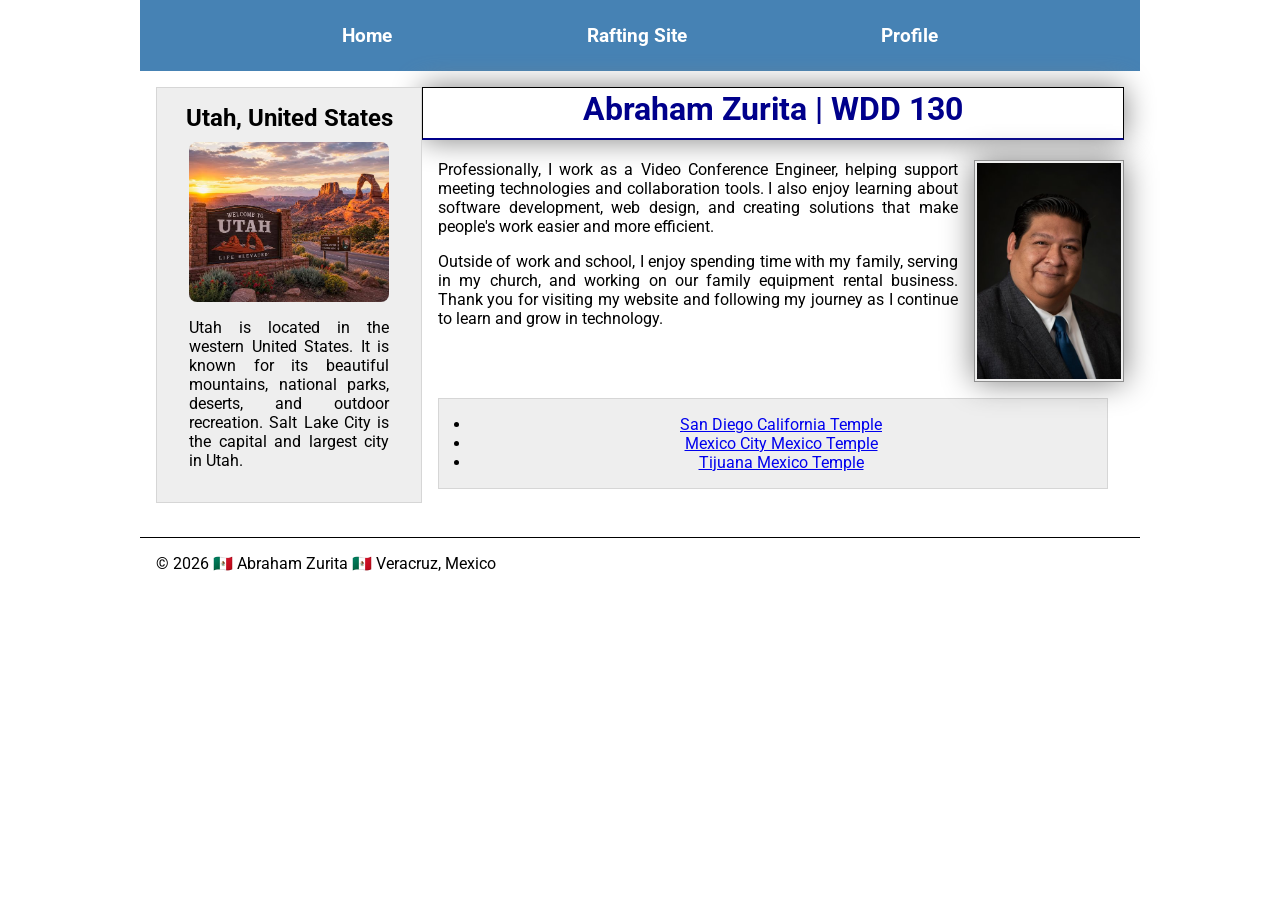
<file: index.html>
<!DOCTYPE html>
<html lang="en-US">

<head>
    <meta charset="UTF-8">
    <meta name="viewport" content="width=device-width, initial-scale=1.0">
    <title>WDD 130 | Abraham Zurita</title>

    <meta name="description" content="Personal home page for Abraham Zurita in WDD 130 featuring web development assignments, projects, and learning activities">
    <meta name="author" content="Abraham Zurita">

    <link rel="stylesheet" href="styles/styles.css">

    <link rel="preconnect" href="https://fonts.googleapis.com">
    <link rel="preconnect" href="https://fonts.gstatic.com" crossorigin>
    <link href="https://fonts.googleapis.com/css2?family=Roboto:ital,wght@0,100..900;1,100..900&display=swap" rel="stylesheet">
</head>

<body>
    <header>
        <nav>
            <a href="#">Home</a>
            <a href="https://azuritaldsbc.github.io/wdd130/wwr/about.html">Rafting Site</a>
            <a href="https://www.linkedin.com/in/abraham-zurita-itprofessional" target="_blank">Profile</a>
        </nav>
    </header>
    <div class="grid">
        <main>
            <h1>Abraham Zurita | WDD 130</h1>

            <img src="images/profile.jpg" alt="Photo of Abraham Zurita">
            <p>
                Professionally, I work as a Video Conference Engineer, helping support meeting
                technologies and collaboration tools. I also enjoy learning about software
                development, web design, and creating solutions that make people's work easier
                and more efficient.
            </p>

            <p>
                Outside of work and school, I enjoy spending time with my family, serving in
                my church, and working on our family equipment rental business. Thank you for
                visiting my website and following my journey as I continue to learn and grow
                in technology.
            </p>

            <ul class="box indent">
                <li>
                    <a href="https://www.churchofjesuschrist.org/temples/details/san-diego-california-temple?lang=eng" target="_blank">San Diego California Temple</a>
                </li>
                <li>
                    <a href="https://www.churchofjesuschrist.org/temples/details/mexico-city-mexico-temple?lang=eng" target="_blank">Mexico City Mexico Temple</a>
                </li>
                <li>
                    <a href="https://www.churchofjesuschrist.org/temples/details/tijuana-mexico-temple?lang=eng" target="_blank">Tijuana Mexico Temple</a>
                </li>
            </ul>
        </main>

        <aside class="box">
            <h2>Utah, United States</h2>

            <img src="images/utah-landscape.jpeg" alt="Utah Landscape">

            <p>
                Utah is located in the western United States. It is known for its beautiful
                mountains, national parks, deserts, and outdoor recreation. Salt Lake City
                is the capital and largest city in Utah.
            </p>
        </aside>
    </div>
    <footer>
        <p>&copy; 2026 🇲🇽 Abraham Zurita 🇲🇽 Veracruz, Mexico</p>
    </footer>
</body>

</html>
</file>
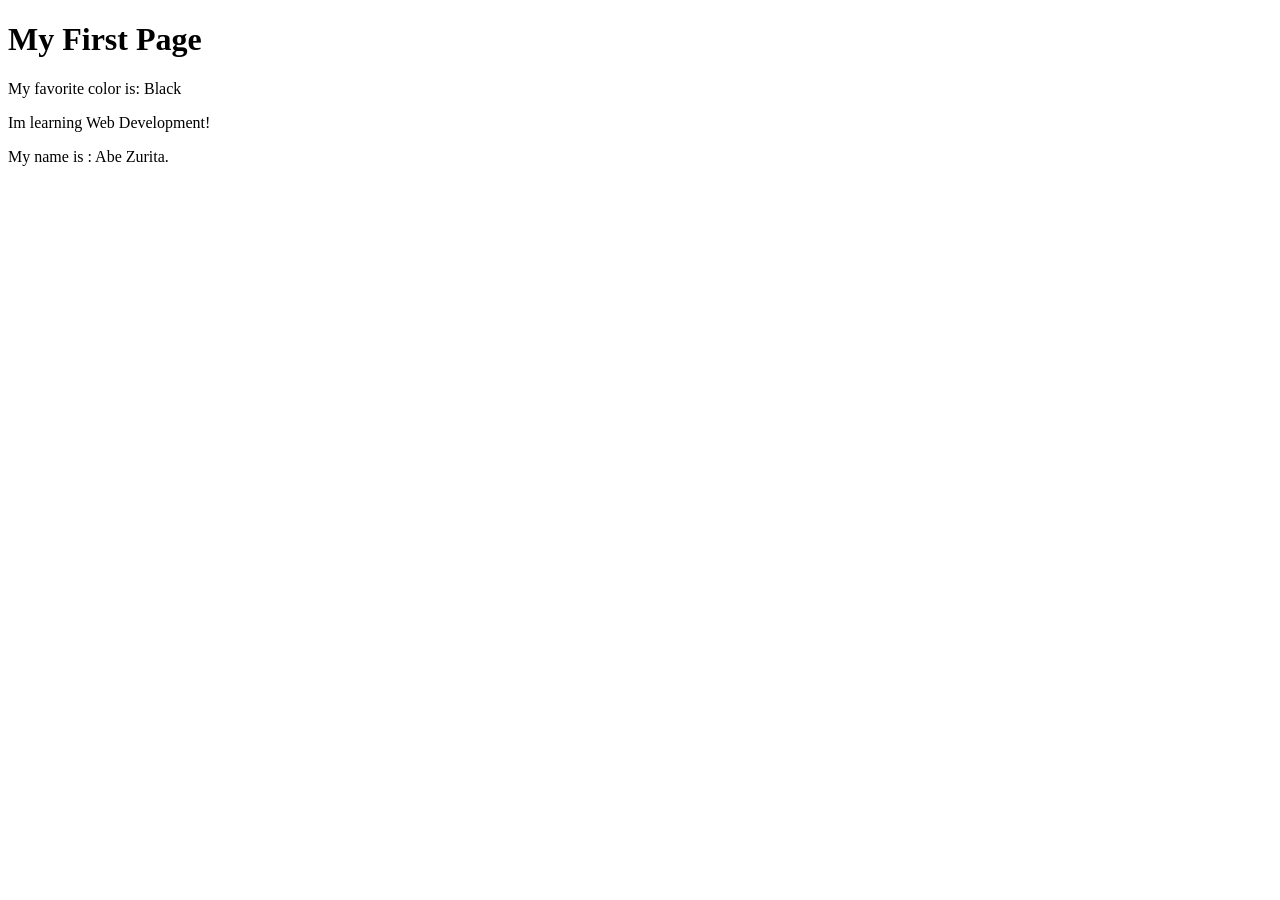
<file: week01/first-page.html>
<!DOCTYPE html>
<html lang="en">

<head>
    <meta charset="UTF-8">
    <meta name="viewport" content="width=device-width, initial-scale=1.0">
    <title>My First Page</title>
</head>

<body>
    <h1>My First Page</h1>
    <p>My favorite color is: Black
    <p> Im learning Web Development!
    <p>My name is : Abe Zurita.
</body>

</html>
</file>
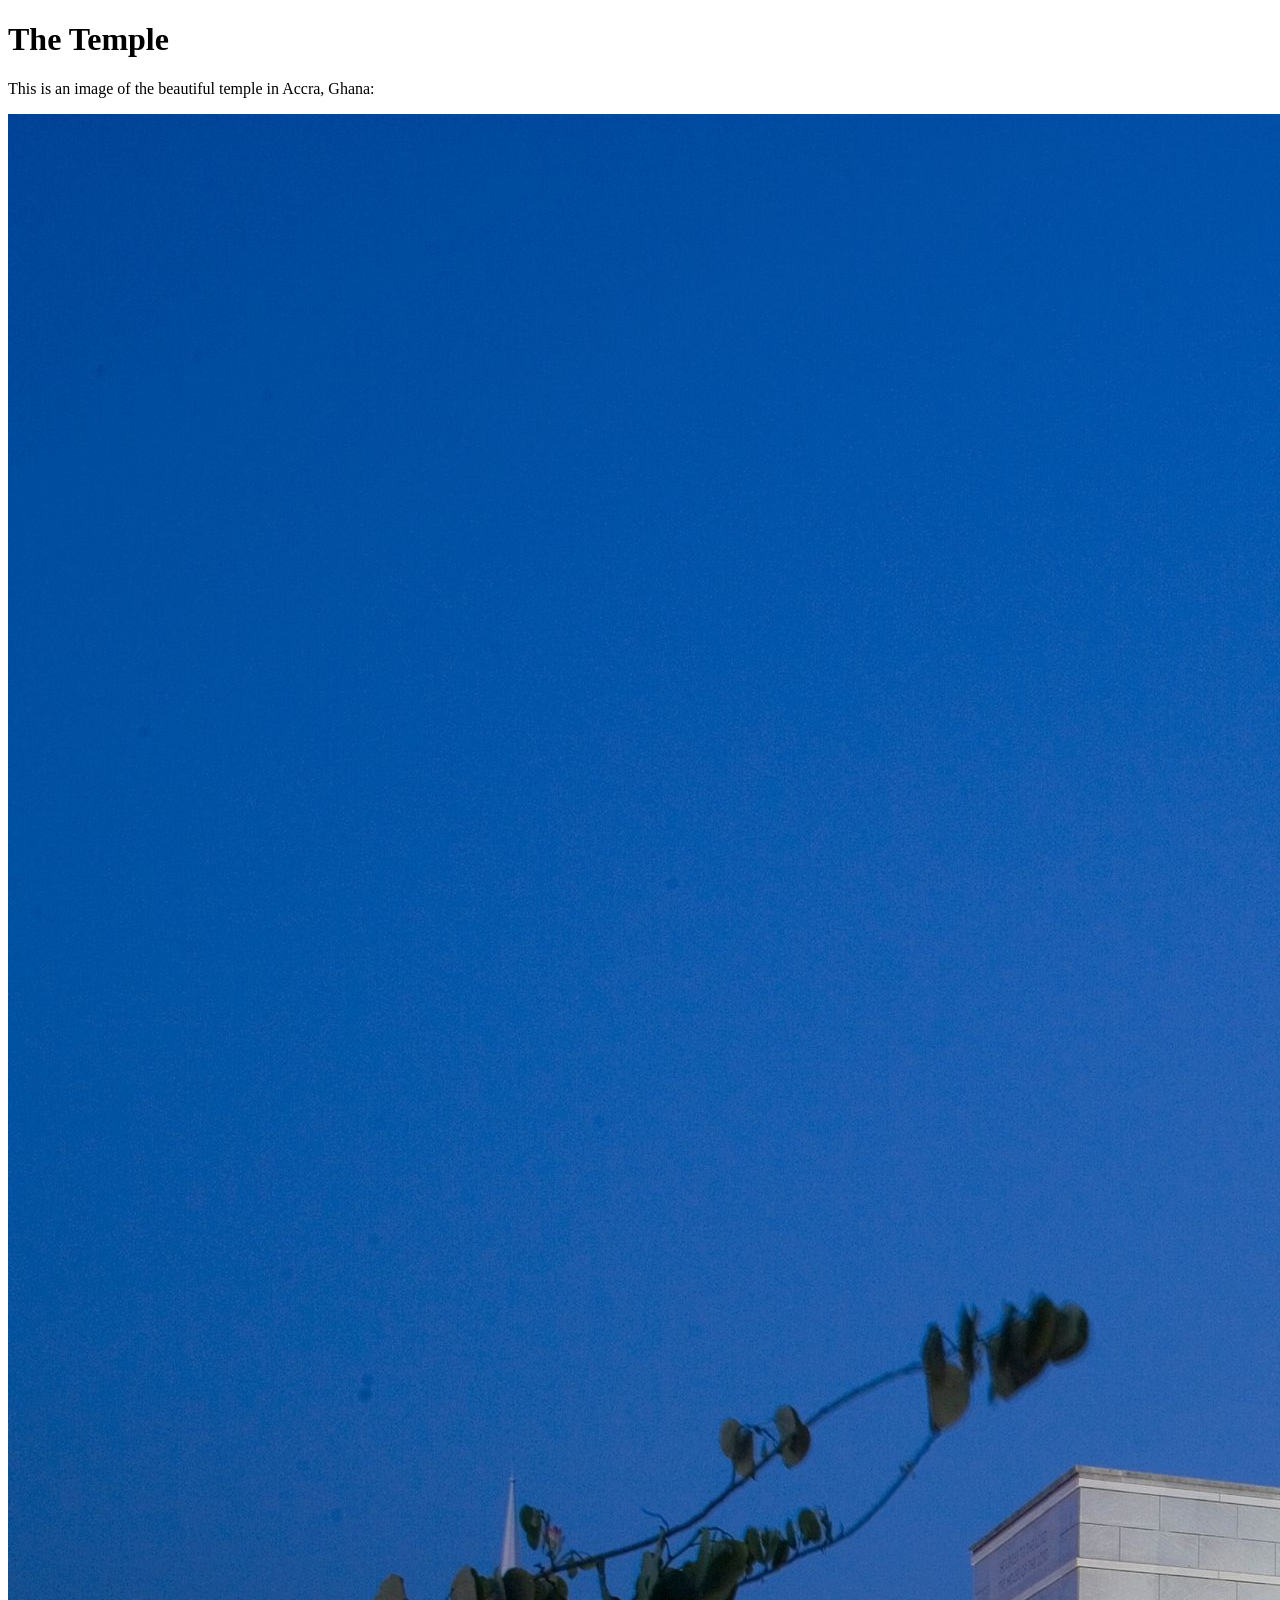
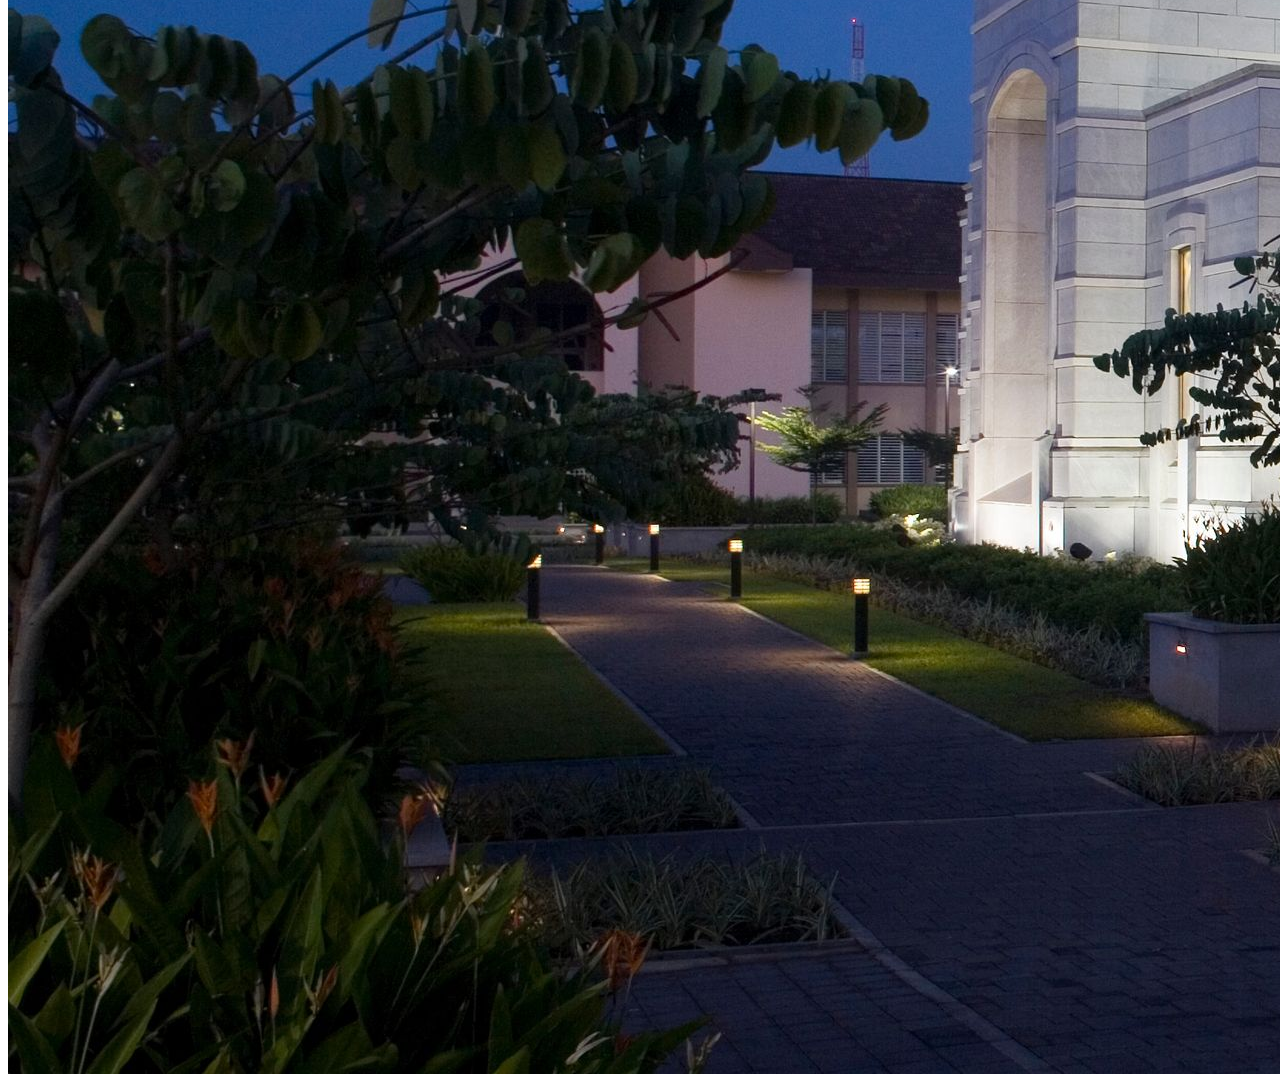
<file: week01/images.html>
<!DOCTYPE html>
<html lang="en">

<head>
    <meta charset="UTF-8">
    <meta name="viewport" content="width=device-width, initial-scale=1.0">
    <title>Temple Image</title>
</head>

<body>
    <h1>The Temple</h1>
    <p>This is an image of the beautiful temple in Accra, Ghana:</p>
    <img src="images/temple-large.jpeg" alt="The Accra Ghana Temple">

</body>

</html>
</file>
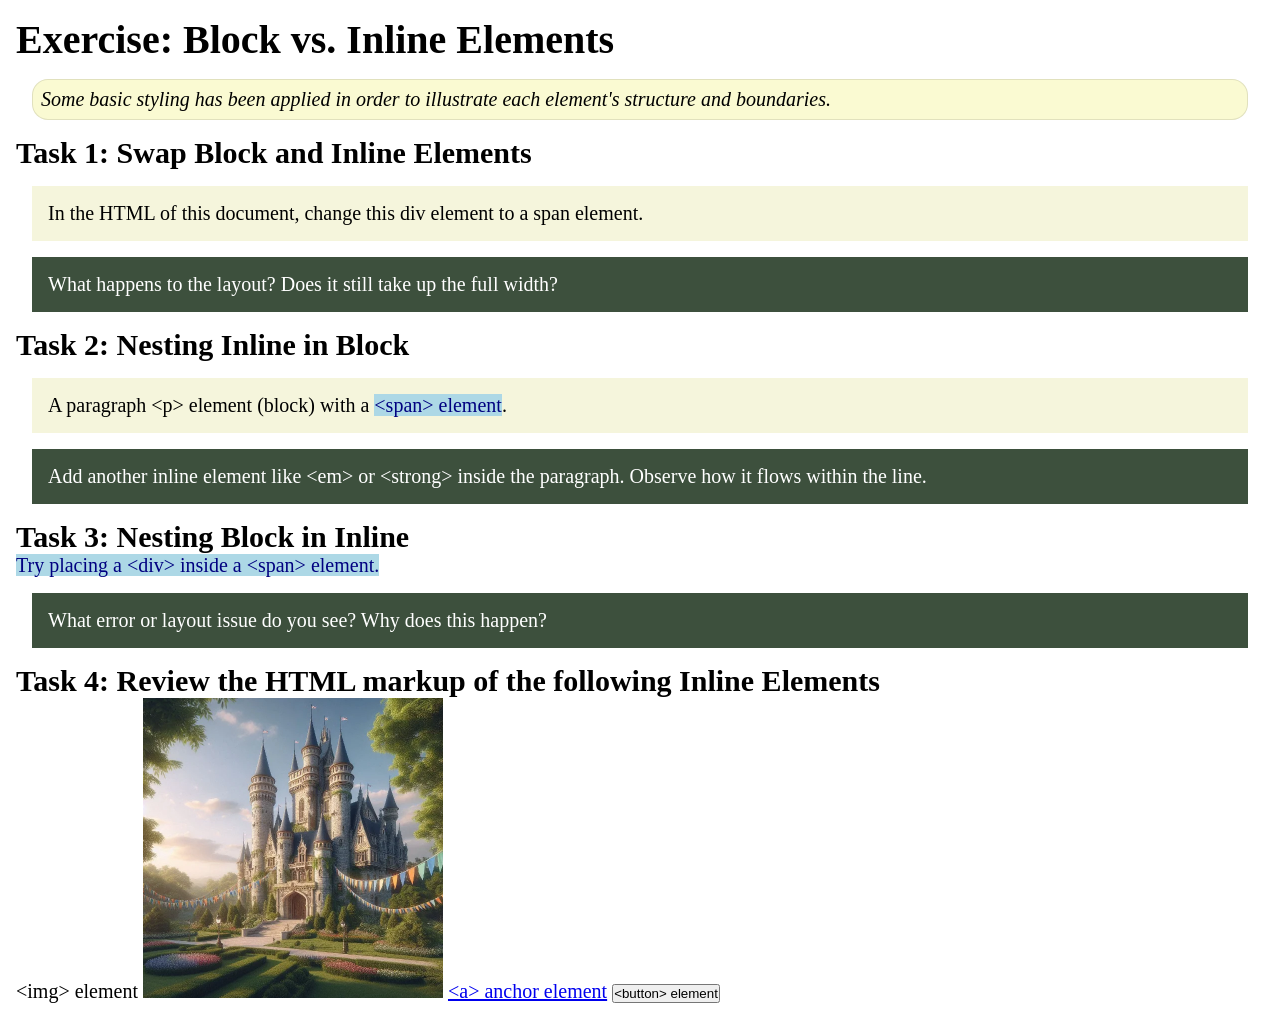
<file: week02/block-vs-inline.html>
<!DOCTYPE html>
<html lang="en">

<head>
    <meta charset="UTF-8">
    <meta name="viewport" content="width=device-width, initial-scale=1.0">
    <title>Exercise: Block vs. Inline Elements</title>
    <link rel="stylesheet" href="styles/block-vs-inline.css">
</head>

<body>
    <main>
        <h1>Exercise: Block vs. Inline Elements</h1>
        <p class="note">Some basic styling has been applied in order to illustrate each element's structure and boundaries.</p>

        <h2>Task 1: Swap Block and Inline Elements</h2>
        <div>In the HTML of this document, change this div element to a span element.</div>

        <p class="question">What happens to the layout? Does it still take up the full width?</p>

        <h2>Task 2: Nesting Inline in Block</h2>
        <p>A paragraph &lt;p&gt; element (block) with a <span>&lt;span&gt; element</span>.</p>
        <p class="question">Add another inline element like &lt;em&gt; or &lt;strong&gt; inside the paragraph. Observe how it flows within the line.</p>

        <h2>Task 3: Nesting Block in Inline</h2>
        <span>Try placing a &lt;div&gt; inside a &lt;span&gt; element.</span>
        <p class="question">What error or layout issue do you see? Why does this happen?</p>

        <h2>Task 4: Review the HTML markup of the following Inline Elements</h2>
        &lt;img&gt; element
        <img src="images/castle.webp" alt="placeholder image (images are inline)" width="300" height="300">
        <a href="https://churchofjesuschrist.org">&lt;a&gt; anchor element</a>
        <button type="button">&lt;button&gt; element</button>
    </main>
</body>

</html>
</file>
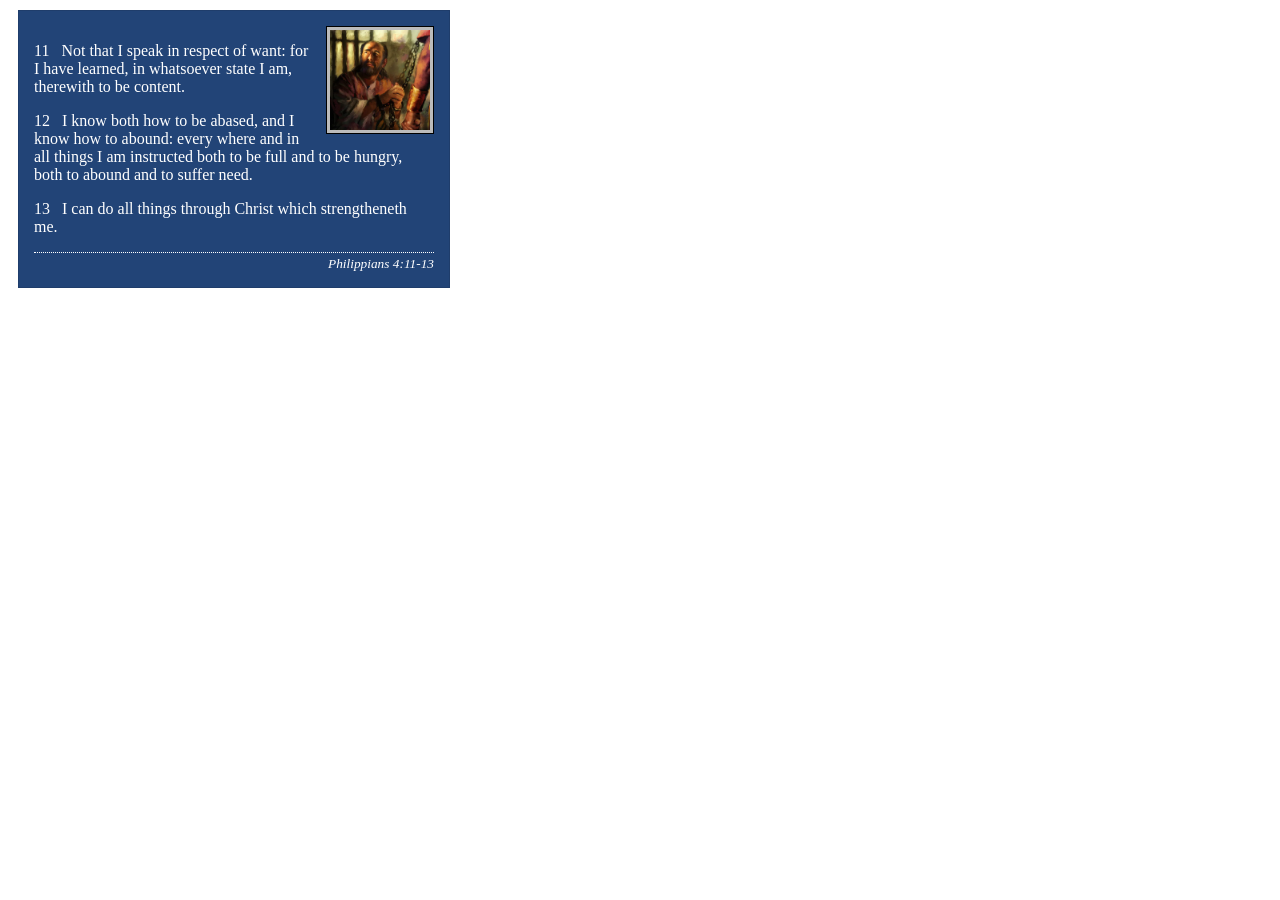
<file: week02/box-model-solution.html>
<!DOCTYPE html>
<html lang="en">

<head>
    <meta charset="UTF-8">
    <meta name="viewport" content="width=device-width, initial-scale=1.0">
    <title>Box Model Activity</title>
    <link rel="stylesheet" href="styles/box-model-solution.css">
</head>

<body>
    <main>
        <div class="callout">
            <img src="images/apostle-paul-imprisoned.webp" alt="Paul the Apostle - Imprisoned in Rome" width="200" height="200">
            <blockquote>
                <p>11 &nbsp; Not that I speak in respect of want: for I have learned, in whatsoever state I am, therewith to be content.</p>
                <p>12 &nbsp; I know both how to be abased, and I know how to abound: every where and in all things I am instructed both to be full and to be hungry, both to abound and to suffer need.</p>
                <p>13 &nbsp; I can do all things through Christ which strengtheneth me.</p>
            </blockquote>
            <cite>Philippians 4:11-13</cite>
        </div>
    </main>
</body>

</html>
</file>
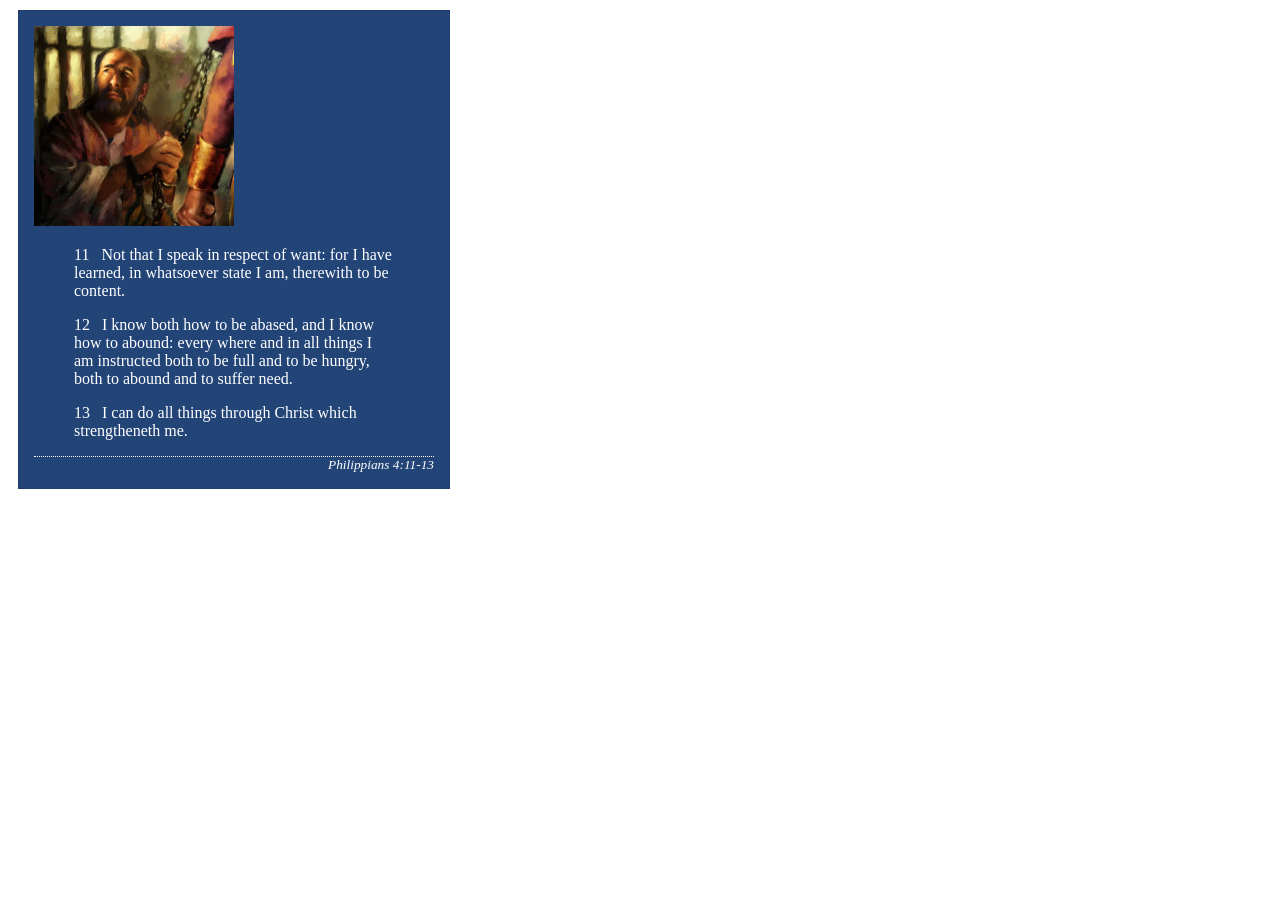
<file: week02/box-model.html>
<!DOCTYPE html>
<html lang="en">

<head>
    <meta charset="UTF-8">
    <meta name="viewport" content="width=device-width, initial-scale=1.0">
    <title>Box Model Activity</title>
    <link rel="stylesheet" href="styles/box-model.css">
</head>

<body>
    <main>
        <div class="callout">
            <img src="images/apostle-paul-imprisoned.webp" alt="Paul the Apostle - Imprisoned in Rome" width="200" height="200">
            <blockquote>
                <p>11 &nbsp; Not that I speak in respect of want: for I have learned, in whatsoever state I am, therewith to be content.</p>
                <p>12 &nbsp; I know both how to be abased, and I know how to abound: every where and in all things I am instructed both to be full and to be hungry, both to abound and to suffer need.</p>
                <p>13 &nbsp; I can do all things through Christ which strengtheneth me.</p>
            </blockquote>
            <cite>Philippians 4:11-13</cite>
        </div>
    </main>
</body>

</html>
</file>
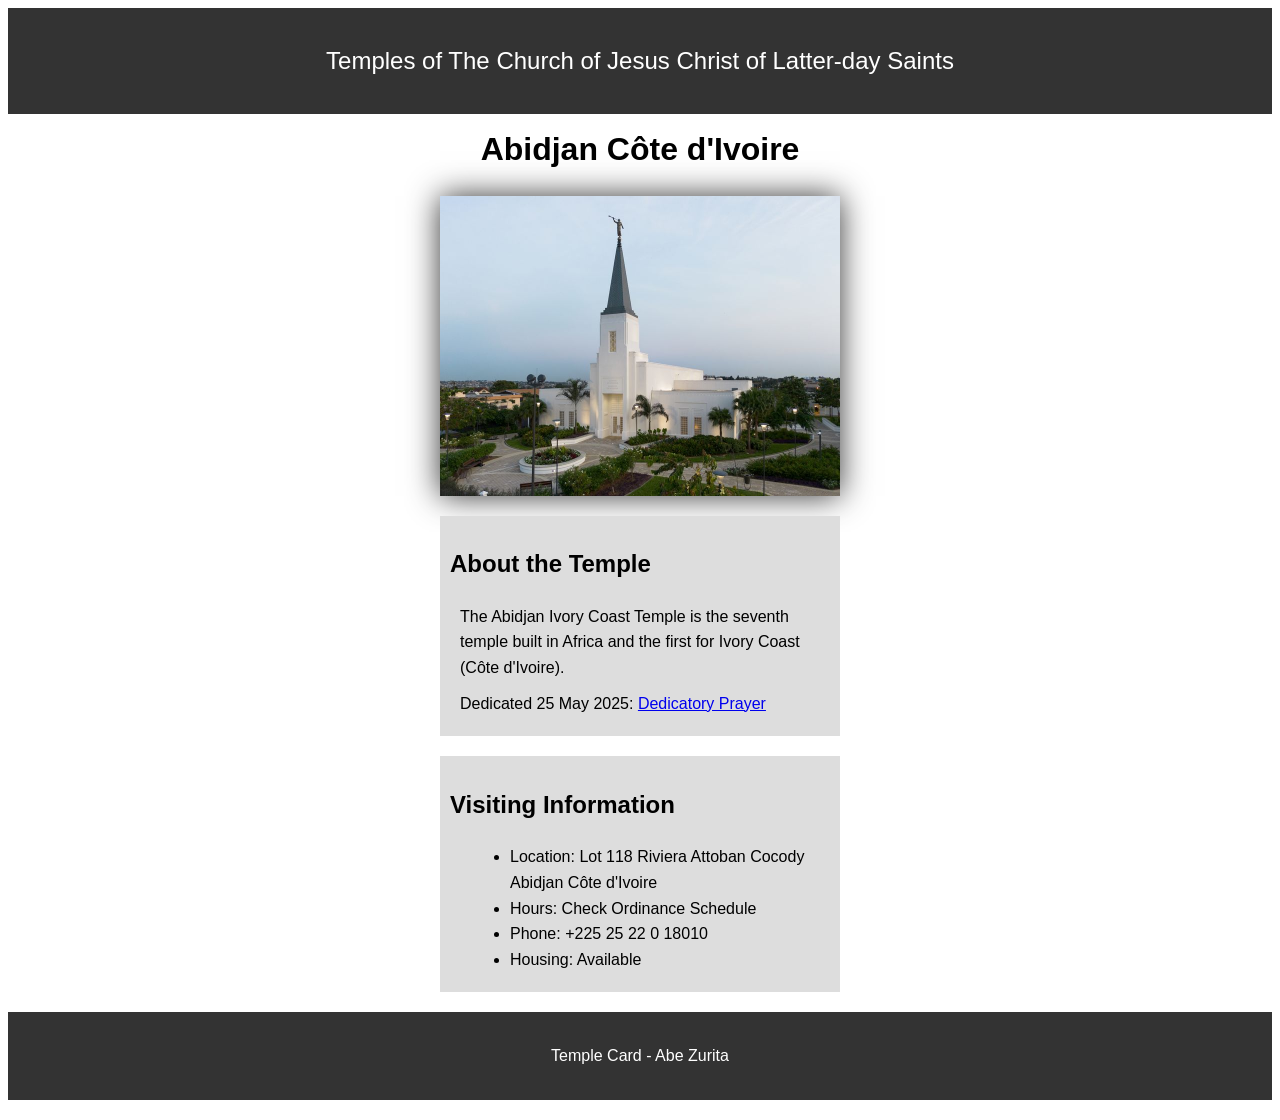
<file: week02/temple.html>
<!DOCTYPE html>
<html lang="en">

<head>
    <meta charset="UTF-8">
    <meta name="viewport" content="width=device-width, initial-scale=1.0">
    <title>Temple Card - Abidjan Côte d'Ivoire</title>
    <link rel="stylesheet" href="styles/temple.css">
</head>

<body>
    <header>
        <p>Temples of The Church of Jesus Christ of Latter-day Saints</p>
    </header>
    <main>
        <h1>Abidjan Côte d'Ivoire</h1>
        <picture>
            <img src="images/abidjan-ivory-coast.jpeg" alt="Abidjan Côte d'Ivoire Temple">
        </picture>
        <section>
            <h2>About the Temple</h2>
            <p>The Abidjan Ivory Coast Temple is the seventh temple built in Africa and the first for Ivory Coast (Côte d'Ivoire).</p>
            <p>Dedicated 25 May 2025: <a href="https://www.churchofjesuschrist.org/temples/dedicatory-prayer/abidjan-ivory-coast-temple/2025-05-25?lang=eng" target="_blank" rel="noopener noreferrer">Dedicatory Prayer</a></p>
        </section>
        <section>
            <h2>Visiting Information</h2>
            <ul>
                <li>Location: Lot 118 Riviera Attoban Cocody Abidjan Côte d'Ivoire</li>
                <li>Hours: Check Ordinance Schedule</li>
                <li>Phone: +225 25 22 0 18010</li>
                <li>Housing: Available</li>
            </ul>
        </section>
    </main>
    <footer>
        <p>Temple Card - Abe Zurita</p>
    </footer>
</body>

</html>
</file>
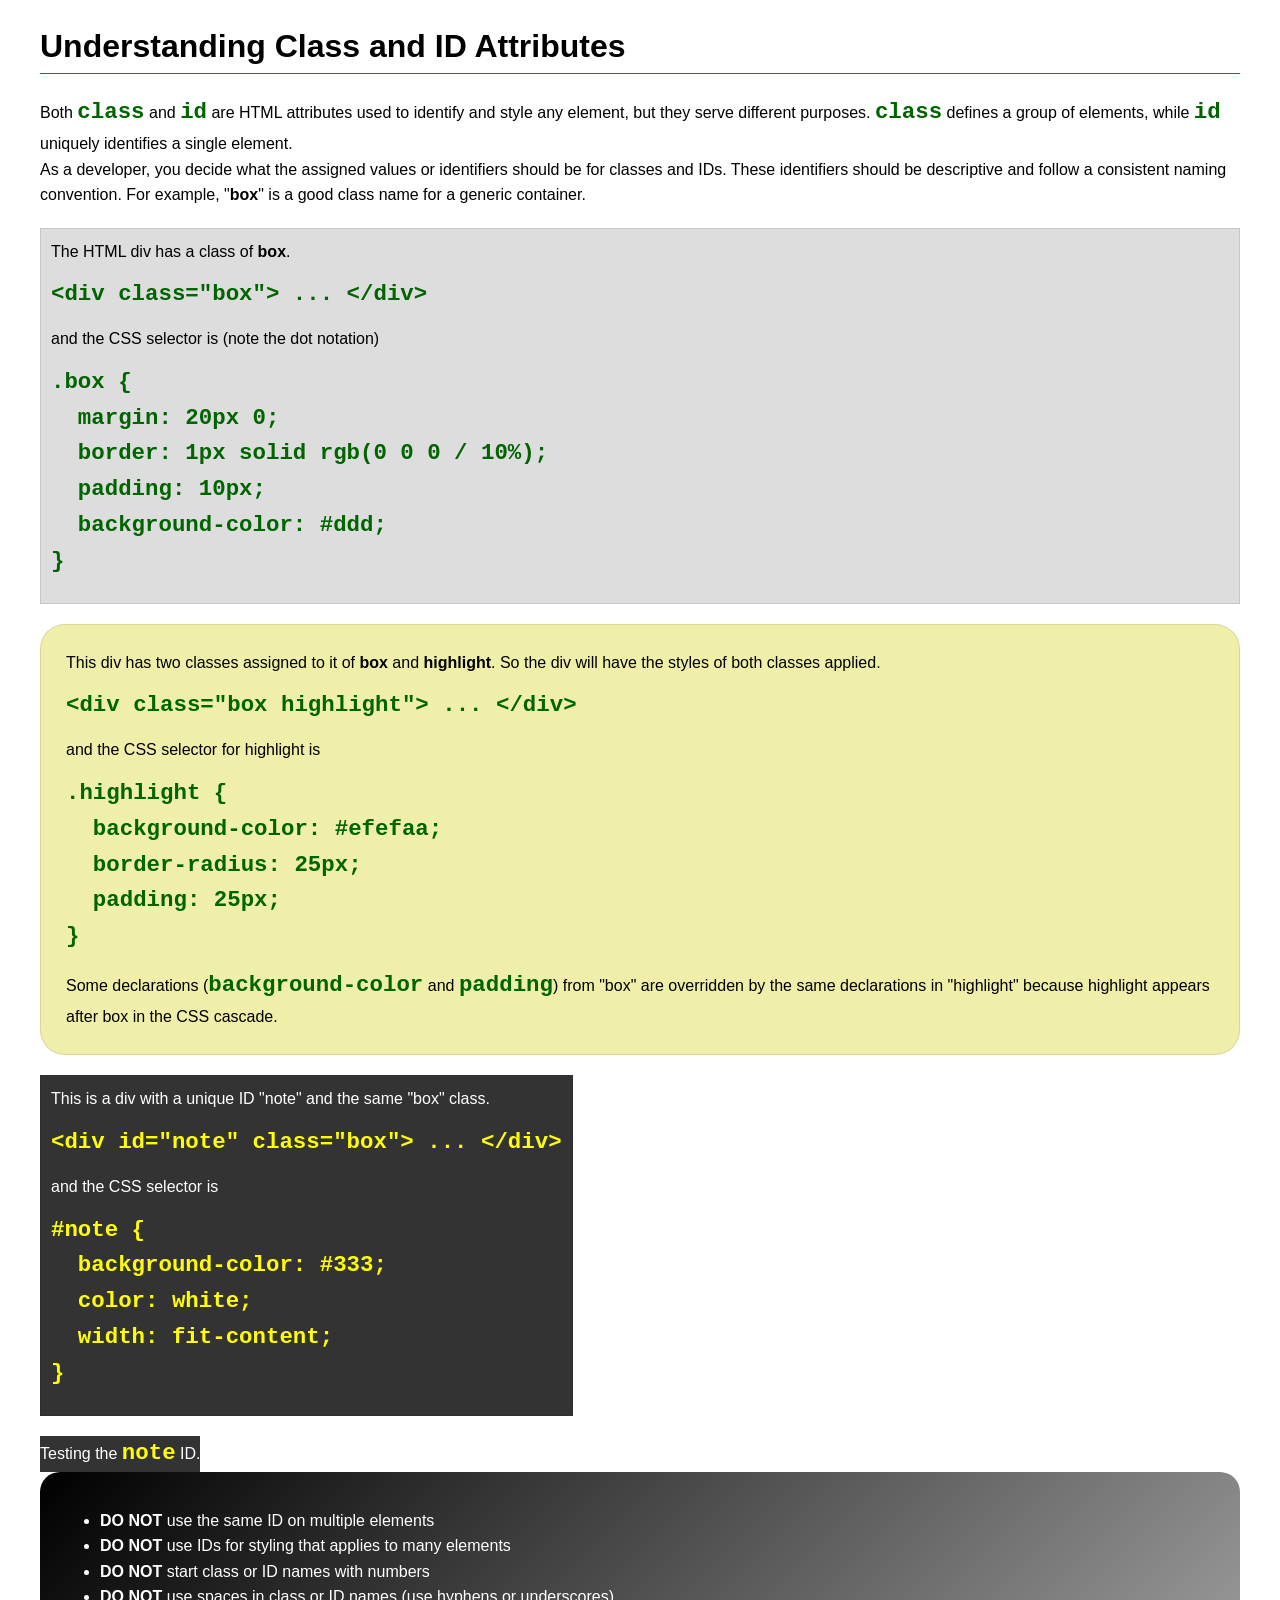
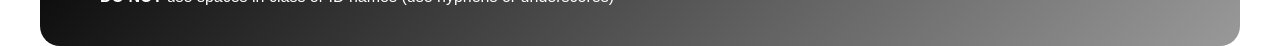
<file: week03/class-and-id.html>
<!DOCTYPE html>
<html lang="en">

<head>
    <meta charset="UTF-8">
    <meta name="viewport" content="width=device-width, initial-scale=1.0">
    <title>Class vs ID Attributes</title>
    <link rel="stylesheet" href="styles/class-and-id.css">
</head>

<body>
    <h1>Understanding Class and ID Attributes</h1>
    <p>Both <code>class</code> and <code>id</code> are HTML attributes used to identify and style any element, but they serve different purposes. <code>class</code> defines a group of elements, while <code>id</code> uniquely identifies a single element.</p>
    <p>As a developer, you decide what the assigned values or identifiers should be for classes and IDs. These identifiers should be descriptive and follow a consistent naming convention. For example, "<strong>box</strong>" is a good class name for a generic container.</p>
    <div class="box">
        <p>The HTML div has a class of <strong>box</strong>.</p>
        <pre><code class="html">&lt;div class="box"&gt; ... &lt;/div&gt;</code></pre>
        and the CSS selector is (note the dot notation)
        <pre><code class="css">.box {
  margin: 20px 0;
  border: 1px solid rgb(0 0 0 / 10%);
  padding: 10px;
  background-color: #ddd; 
}</code></pre>
    </div>

    <div class="box highlight">
        <p>This div has two classes assigned to it of <strong>box</strong> and <strong>highlight</strong>. So the div will have the styles of both classes applied.</p>
        <pre><code class="html">&lt;div class="box highlight"&gt; ... &lt;/div&gt;</code></pre>
        and the CSS selector for highlight is
        <pre><code class="css">.highlight {
  background-color: #efefaa;
  border-radius: 25px;
  padding: 25px;
}</code></pre>
        <p>Some declarations (<code>background-color</code> and <code>padding</code>) from "box" are overridden by the same declarations in "highlight" because highlight appears after box in the CSS cascade.</p>
    </div>

    <div id="note" class="box">
        <p>This is a div with a unique ID "note" and the same "box" class.</p>
        <pre><code class="html">&lt;div id="note" class="box"&gt; ... &lt;/div&gt;</code></pre>
        and the CSS selector is
        <pre><code class="css">#note {
  background-color: #333;
  color: white;
  width: fit-content;
}</code></pre>
    </div>

    <div id="note">
        <p>Testing the <code>note</code> ID.</p>
    </div>

    <section id="best-practice">
        <ul>
            <li><strong>DO NOT</strong> use the same ID on multiple elements</li>
            <li><strong>DO NOT</strong> use IDs for styling that applies to many elements</li>
            <li><strong>DO NOT</strong> start class or ID names with numbers</li>
            <li><strong>DO NOT</strong> use spaces in class or ID names (use hyphens or underscores)</li>
        </ul>
    </section>

</body>

</html>
</file>
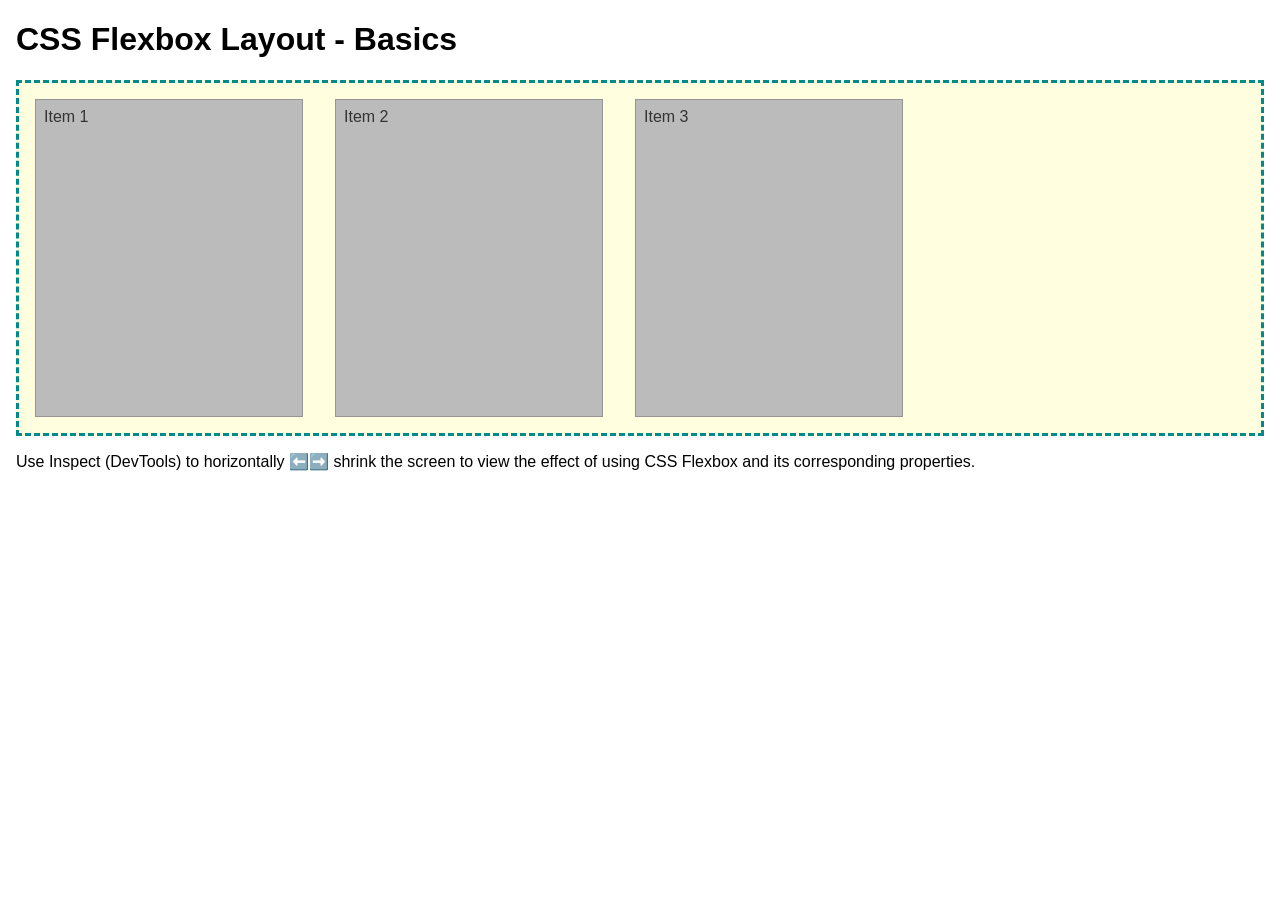
<file: week04/flexbox-layout.html>
<!DOCTYPE html>
<html lang="en">

<head>
    <meta charset="UTF-8">
    <meta name="viewport" content="width=device-width, initial-scale=1.0">
    <title>CSS Flexbox Layout - Basics</title>
    <link rel="stylesheet" href="styles/flexbox.css">
</head>

<body>
    <main>
        <h1>CSS Flexbox Layout - Basics</h1>
        <div class="flex-container">
            <div class="flex-item item1">Item 1</div>
            <div class="flex-item item2">Item 2</div>
            <div class="flex-item item3">Item 3</div>
        </div>
        <p>Use Inspect (DevTools) to horizontally ⬅️➡️ shrink the screen to view the effect of using CSS Flexbox and its corresponding properties.</p>
    </main>
</body>

</html>
</file>
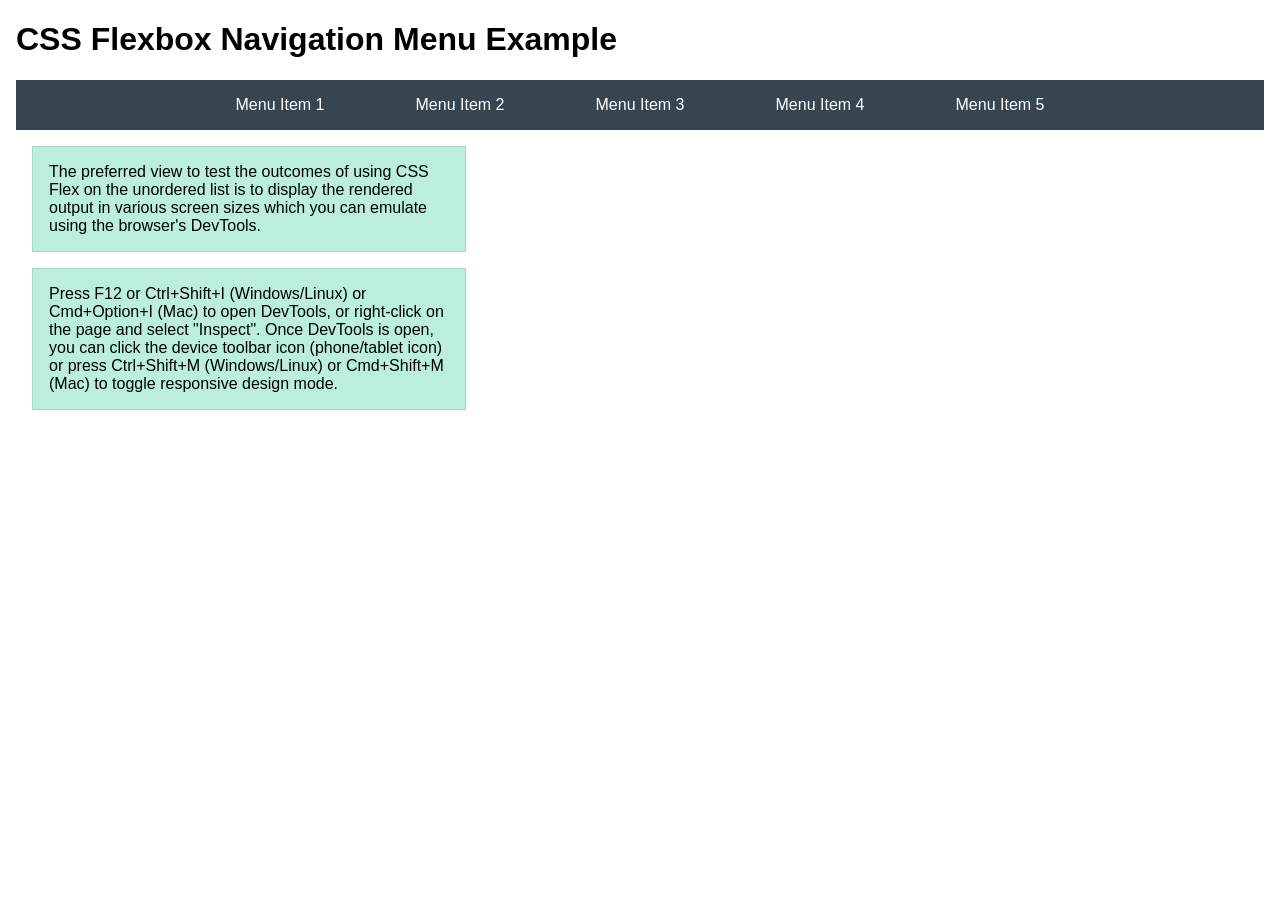
<file: week04/flexbox-menu.html>
<!DOCTYPE html>
<html lang="en">

<head>
    <meta charset="UTF-8">
    <meta name="viewport" content="width=device-width, initial-scale=1.0">
    <title>CSS Flexbox - Navigation Menu</title>
    <link rel="stylesheet" href="styles/flexbox-menu.css">
</head>

<body>
    <main>
        <h1>CSS Flexbox Navigation Menu Example</h1>
        <nav>
            <ul>
                <li><a href="#">Menu Item 1</a></li>
                <li><a href="#">Menu Item 2</a></li>
                <li><a href="#">Menu Item 3</a></li>
                <li><a href="#">Menu Item 4</a></li>
                <li><a href="#">Menu Item 5</a></li>
            </ul>
        </nav>
        <p>The preferred view to test the outcomes of using CSS Flex on the unordered list is to display the rendered output in various screen sizes which you can emulate using the browser's DevTools.</p>

        <p>Press F12 or Ctrl+Shift+I (Windows/Linux) or Cmd+Option+I (Mac) to open DevTools, or right-click on the page and select "Inspect". Once DevTools is open, you can click the device toolbar icon (phone/tablet icon) or press Ctrl+Shift+M (Windows/Linux) or Cmd+Shift+M (Mac) to toggle responsive design mode.</p>
    </main>
</body>

</html>
</file>
<file: styles/styles.css>
* {
    margin: 0;
    padding: 0;
    box-sizing: border-box;
}

body {
    font-size: 16px;
    font-family: Roboto, Arial, sans-serif;
    max-width: 1000px;
    margin: 0 auto;
}

main {
    grid-column: 2/3;
    max-width: 840px;
    margin: 1rem;
}

nav {
    background-color: steelblue;
    padding: 1rem;
    display: flex;
    justify-content: space-evenly;
    align-items: center;
}

nav a {
    display: block;
    padding: 0.5rem;
    text-decoration: none;
    font-size: 1.2rem;
    font-weight: 700;
    color: #fff;
}

h1 {
    width: auto;
    height: auto;
    border: 1px solid black;
    border-bottom: 2px solid darkblue;
    padding: 2px;
    padding-bottom: 10px;
    margin-bottom: 20px;
    box-shadow: 0 0 30px gray;
    color: darkblue;
}

p {
    margin: 1rem;
    text-align: justify;
}

aside {
    width: 100%;
    max-width: 20rem;
    margin: 1rem;
    padding: 1rem;
    border: 1px solid rgb(0 0 0 / 0.2);
    background-color: #eee;
    color: #333;
    text-align: center;
    position: relative;
    grid-column: 1/2;
    grid-row: 1/2;
}

aside img {
    width: 200px;
    height: auto;
    display: block;
    margin: 0 auto 1rem auto;
    border-radius: 8px;
}

aside h2 {
    margin-bottom: 10px;
}

main img {
    width: 150px;
    height: auto;
    border: 1px solid rgb(0 0 0 / 0.4);
    background-color: #eee;
    box-shadow: 0 0 30px gray;
    padding: 2px;
    float: right;
    margin: 0 0 1rem 1rem;
}

header,
.grid,
footer {
    max-width: 1000px;
    margin: 0 auto;
    text-align: center;
}

footer {
    margin-top: 1rem;
    border-top: 1px solid #000;
    text-align: center;
}

/* Class Selectors */
.box {
    margin: 1rem;
    border: 1px solid rgba(0, 0, 0, .1);
    padding: 1rem;
    background-color: #eee;
    color: #000;
    max-width: auto;
}

.indent {
    clear: right;
    padding-left: 2rem;
}

.grid {
    display: grid;
    grid-template-columns: 1fr 3fr;
    align-items: start;
}
</file>
<file: week02/styles/block-vs-inline.css>
* {
    margin: 0;
    padding: 0;
}

body {
    font-size: 20px;
    margin: 1rem;
}

p,
div {
    background-color: beige;
    margin: 1rem;
    padding: 1rem;
}

span {
    color: navy;
    background-color: lightblue;
}

code {
    margin: 0;
    padding: 0;
    color: green;
    font-size: 1.2rem;
}

.note {
    font-style: italic;
    background-color: lightgoldenrodyellow;
    border-radius: 1rem;
    border: 1px solid rgb(0 0 0 / 10%);
    margin: 1rem;
    padding: .5rem;
}

.question {
    background-color: #3d503d;
    color: #fff;
}
</file>
<file: week02/styles/box-model-solution.css>
.callout {
    max-width: 400px;
    margin: 10px;
    border: 1px solid rgb(0 0 0 / 10%);
    padding: 15px;
    background-color: #247;
    color: #fff;
}

.callout img {
    float: right;
    margin: 0 0 10px 15px;
    border: 1px solid #000;
    padding: 3px;
    background-color: #bbb;
    width: 100px;
    height: auto;
}

blockquote {
    margin: 0;
}

cite {
    display: block;
    border-top: 1px dotted #fff;
    padding-top: 3px;
    text-align: right;
    font-size: smaller;
}
</file>
<file: week02/styles/box-model.css>
.callout {
    /* write declarations here */
    max-width: 400px;
    margin: 10px;
    border: 1px solid rgb(0 0 0 /0.1);
    padding: 15px;
    background-color: #247;
    color: #fff;

}

max-width: 400px;
margin: 10px;
border: 1px solid rgb(rgb / 0 .1);
padding: 15px;
background-color: #247;
color: #fff;

.callout img {
    /* write declarations here */
    float: right;
    margin: 0 0 10px 15px;
    border: 1px, solid #000;
    padding: 3px;
    background-color: #bbb;
    width: auto;
    height: auto;
}

blockquote {
    /* write declarations here */

}

cite {
    /* write declarations here */
    display: block;
    border-top: 1px dotted #fff;
    text-align: right;
    font-size: smaller;
}
</file>
<file: week02/styles/temple.css>
* {}

body {
    font-family: Arial, Helvetica, sans-serif;
    line-height: 1.6;
}

header {
    padding: 10px;
    background-color: #333;
    color: #fff;
    text-align: center;
    font-size: 1.5rem;
}

main {
    width: 400px;
    margin: 0 auto;
}

h1 {
    margin: 10px;
    text-align: center;

}

img {
    display: block;
    margin: 20px auto;
    box-shadow: 0 0 30px #333;
    width: 400px;
    height: auto;
}

section {
    max-width: 500px;
    margin: 20px 0;
    border: 1px rgb(0 0 0 / 10%);
    padding: 10px;
    background-color: #ddd;
    color: #000;
    font: .9rem;
}

h2 {
    border-bottom: 1px #222;

}

section p {
    margin: 10px;
}

ul {
    margin: 10px 20px;
}

footer {
    margin: 20px auto;
    padding: 15px;
    background-color: #333;
    color: white;
    text-align: center;

}
</file>
<file: week03/styles/class-and-id.css>
body {
    font-family: Arial, sans-serif;
    line-height: 1.6;
    margin: 0;
    padding: 0 40px;
}

h1 {
    border-bottom: 1px solid rgb(0 110 182);
    padding-bottom: 0;
}

p {
    margin: 0;
}

code {
    color: darkgreen;
    font-weight: 700;
    font-size: 1.4rem;
}

/* Class examples - can be reused */
.box {
    margin: 20px 0;
    border: 1px solid rgb(0 0 0 / 10%);
    padding: 10px;
    background-color: #ddd;
    /* this is shorthand for #dddddd */
}

.highlight {
    background-color: #efefaa;
    border-radius: 25px;
    padding: 25px;
}

/* ID examples - should be unique */

#note {
    background-color: #333;
    color: white;
    width: fit-content;
}

#note code {
    color: yellow;
}

#best-practice {
    background: linear-gradient(135deg, #000 0%, #999 100%);
    color: white;
    border-radius: 20px;
    padding: 20px;
}
</file>
<file: week04/styles/flexbox.css>
body {
    font-family: Helvetica, Arial, sans-serif;
    margin: 1rem;
}

.flex-container {
    border: 3px dashed darkcyan;
    background-color: lightyellow;
    display: flex;
    flex-wrap: wrap;
}

.flex-item {
    width: 250px;
    margin: 1rem;
    border: 1px solid rgb(0 0 0 / 20%);
    padding: 0.5rem;
    background-color: #bbb;
    color: #333;
}

.item1 {
    min-height: 100px;
}

.item2 {
    min-height: 200px;
}

.item3 {
    min-height: 300px;
}
</file>
<file: week04/styles/flexbox-menu.css>
body {
    font-family: Helvetica, Arial, sans-serif;
    margin: 1rem;
}

nav {
    background-color: #36454f;
}

nav ul {
    list-style-type: none;
    display: flex;
    flex-wrap: wrap;
    max-width: 900px;
    margin: 0 auto;
    padding: 0;
    justify-content: space-around;
    align-items: center;
}

nav a {
    display: block;
    color: #fff;
    text-align: center;
    padding: 1rem;
    text-decoration: none;
}

p {
    margin: 1rem;
    border: 1px solid rgb(0 0 0 / 10%);
    padding: 1rem;
    background-color: #bed;
    max-width: 400px;
}
</file>
